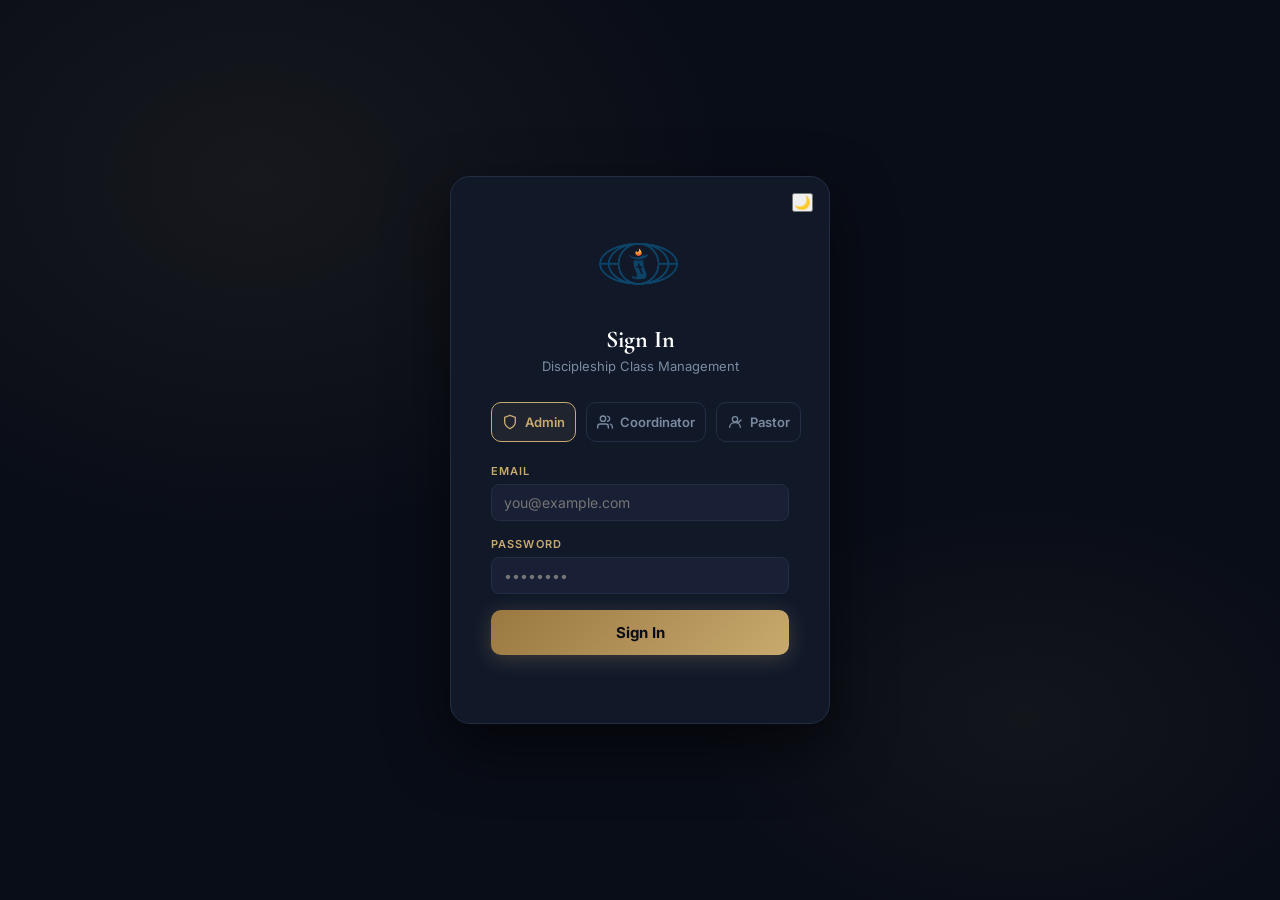
<file: index.html>
<!DOCTYPE html>
<html lang="en">
<head>
  <meta charset="UTF-8" />
  <meta http-equiv="refresh" content="0;url=login.html" />
  <title>Redirecting…</title>
</head>
<body>
  <script>window.location.replace('login.html');</script>
</body>
</html>
</file>
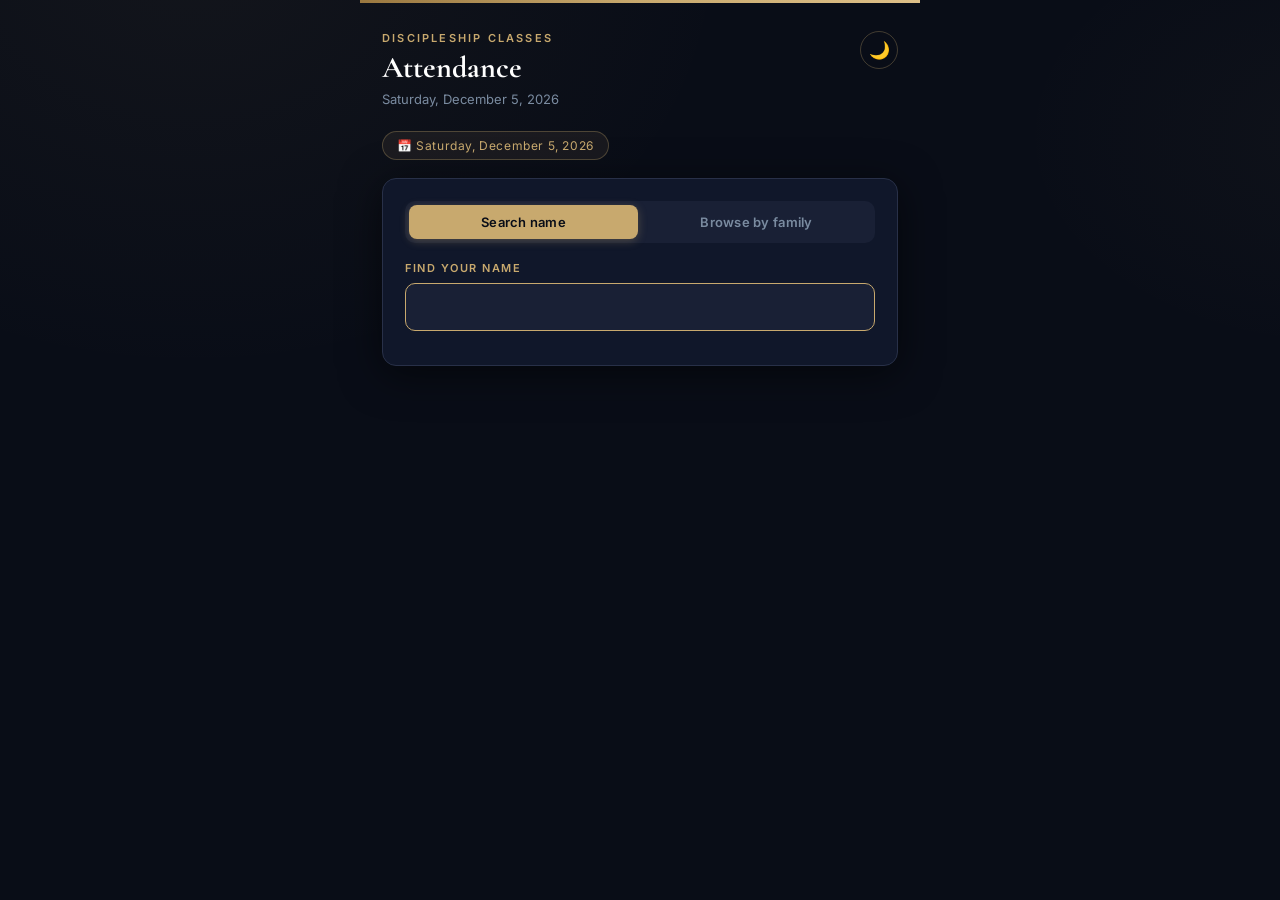
<file: attendance/index.html>
<!DOCTYPE html>
<html lang="en">
<head>
  <meta charset="UTF-8" />
  <meta name="viewport" content="width=device-width, initial-scale=1.0, maximum-scale=1, user-scalable=no" />
  <title>Discipleship Class — Attendance</title>
  <link href="https://fonts.googleapis.com/css2?family=Cormorant+Garamond:wght@400;600;700&family=Inter:wght@400;500;600;700&display=swap" rel="stylesheet">
  <script>(function(){document.documentElement.setAttribute('data-theme',localStorage.getItem('awm_theme')||'dark');})()</script>
  <link rel="stylesheet" href="../css/base.css">
  <link rel="stylesheet" href="../css/attendance.css">
</head>
<body>
<div class="shell">
  <div class="band"></div>
  <header class="top">
    <div class="brand">
      <span class="mark utility">Discipleship Classes</span>
      <h1>Attendance</h1>
      <div class="sub" id="header-date">Loading…</div>
    </div>
    <button class="theme-toggle" id="theme-toggle" onclick="toggleTheme()" title="Toggle light/dark mode">🌙</button>
  </header>
  <main id="main"></main>
</div>

<script src="../js/config.js"></script>
<script src="../js/api.js"></script>
<script src="../js/theme.js"></script>
<script src="../js/attendance.js"></script>
</body>
</html>
</file>
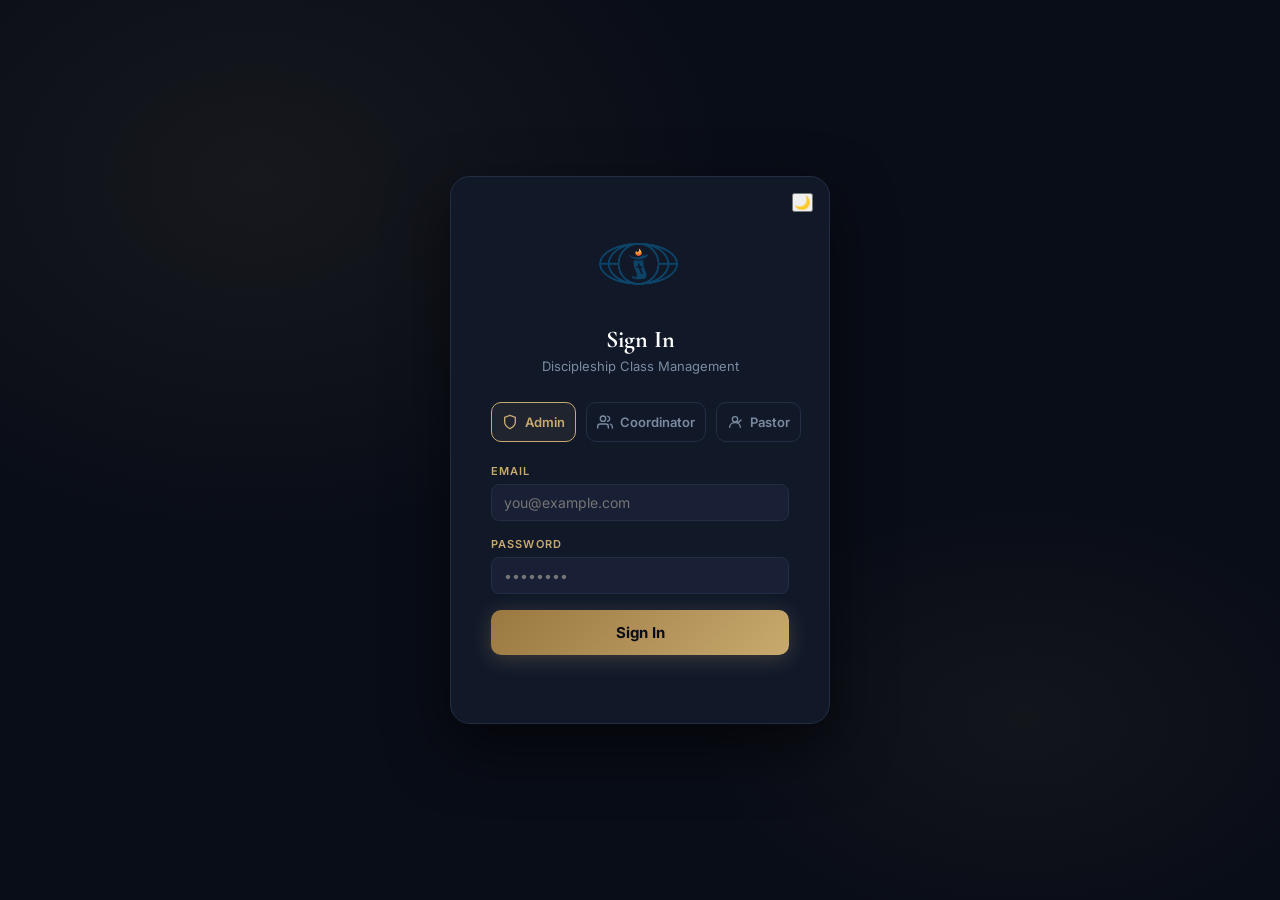
<file: pastor/index.html>
<!DOCTYPE html>
<html lang="en">
<head>
  <meta charset="UTF-8" />
  <meta name="viewport" content="width=device-width, initial-scale=1.0" />
  <title>Pastor — Discipleship</title>
  <link href="https://fonts.googleapis.com/css2?family=Cormorant+Garamond:wght@400;600;700&family=Inter:wght@400;500;600;700&display=swap" rel="stylesheet">
  <script>(function(){document.documentElement.setAttribute('data-theme',localStorage.getItem('awm_theme')||'dark');})()</script>
  <link rel="stylesheet" href="../css/base.css">
  <link rel="stylesheet" href="../css/admin.css">
</head>
<body>

<!-- APP -->
<div id="app-screen">

  <!-- Backdrop — tapping it closes the sidebar on mobile/tablet -->
  <div class="sidebar-backdrop" id="sidebar-backdrop" onclick="closeSidebar()"></div>

  <nav class="sidebar">
    <div class="sidebar-header">
      <div class="sidebar-header-text">
        <div class="brand">✝ Discipleship</div>
        <div class="gold-line"></div>
        <div class="sub" id="sidebar-sub">— Pastor</div>
      </div>
      <button class="sidebar-toggle" id="sidebar-toggle" onclick="toggleSidebar()" title="Toggle menu">
        <span></span><span></span><span></span>
      </button>
    </div>
    <div class="nav">
      <div class="nav-item active" onclick="showPage('dashboard')">
        <span class="icon"><svg viewBox="0 0 24 24"><rect x="3" y="3" width="7" height="7" rx="1"/><rect x="14" y="3" width="7" height="7" rx="1"/><rect x="3" y="14" width="7" height="7" rx="1"/><rect x="14" y="14" width="7" height="7" rx="1"/></svg></span>
        <span class="nav-label"> Dashboard</span>
      </div>
      <div class="nav-item" onclick="showPage('members')">
        <span class="icon"><svg viewBox="0 0 24 24"><path d="M17 21v-2a4 4 0 00-4-4H5a4 4 0 00-4 4v2"/><circle cx="9" cy="7" r="4"/><path d="M23 21v-2a4 4 0 00-3-3.87"/><path d="M16 3.13a4 4 0 010 7.75"/></svg></span>
        <span class="nav-label"> Completed Members</span>
      </div>
      <div class="nav-item" onclick="showPage('roles')">
        <span class="icon"><svg viewBox="0 0 24 24"><circle cx="12" cy="8" r="4"/><path d="M4 20c0-4 3.6-7 8-7s8 3 8 7"/><polyline points="15 11 17 13 21 9"/></svg></span>
        <span class="nav-label"> Ministry Roles</span>
      </div>
    </div>
    <div class="sidebar-footer">
      <a href="../profile.html" class="user-profile-link" id="user-profile-link" title="View profile">
        <div class="user-avatar" id="user-avatar">?</div>
        <div class="user-details">
          <div class="user-name" id="user-name-display">—</div>
          <div class="user-role" id="user-role-display">Pastor</div>
        </div>
      </a>
      <button class="theme-toggle-btn" id="theme-toggle" onclick="toggleTheme()">
        <span id="theme-icon">🌙</span> <span id="theme-label">Light mode</span>
      </button>
      <button class="btn-logout" onclick="doLogout()">Sign Out</button>
    </div>
  </nav>

  <main class="main">

    <!-- Mobile top bar -->
    <div class="mobile-topbar" id="mobile-topbar">
      <button class="sidebar-toggle" onclick="toggleSidebar()" title="Open menu">
        <span></span><span></span><span></span>
      </button>
      <div class="mobile-topbar-title">✝ Pastor</div>
      <div style="width:36px;"></div>
    </div>

    <!-- ══ DASHBOARD ══ -->
    <div class="page active" id="page-dashboard">
      <div class="page-title">Dashboard</div>
      <div class="page-sub" id="dash-date">—</div>

      <!-- Quick Actions -->
      <div class="quick-actions">
        <button class="quick-action-btn" onclick="showPage('members');setMemberTab('pending')">
          <svg viewBox="0 0 24 24" fill="none" stroke="currentColor" stroke-width="2"><path d="M17 21v-2a4 4 0 00-4-4H5a4 4 0 00-4 4v2"/><circle cx="9" cy="7" r="4"/><path d="M23 21v-2a4 4 0 00-3-3.87"/><path d="M16 3.13a4 4 0 010 7.75"/></svg>
          Awaiting Assignment
        </button>
        <button class="quick-action-btn" onclick="showPage('members');setMemberTab('assigned')">
          <svg viewBox="0 0 24 24" fill="none" stroke="currentColor" stroke-width="2"><polyline points="20 6 9 17 4 12"/></svg>
          Assigned Members
        </button>
        <button class="quick-action-btn" onclick="showPage('roles')">
          <svg viewBox="0 0 24 24" fill="none" stroke="currentColor" stroke-width="2"><circle cx="12" cy="8" r="4"/><path d="M4 20c0-4 3.6-7 8-7s8 3 8 7"/><line x1="19" y1="8" x2="19" y2="14"/><line x1="22" y1="11" x2="16" y2="11"/></svg>
          Manage Roles
        </button>
      </div>

      <!-- Stat Cards -->
      <div class="stats-grid">
        <div class="stat-card">
          <svg class="stat-icon" viewBox="0 0 24 24" fill="none" stroke="currentColor" stroke-width="1.5"><path d="M17 21v-2a4 4 0 00-4-4H5a4 4 0 00-4 4v2"/><circle cx="9" cy="7" r="4"/><path d="M23 21v-2a4 4 0 00-3-3.87"/><path d="M16 3.13a4 4 0 010 7.75"/></svg>
          <div class="stat-label">Total Completed</div>
          <div class="stat-value" id="stat-total-completed">—</div>
          <div class="stat-desc">Finished all 3 levels</div>
        </div>
        <div class="stat-card clickable" onclick="showPage('members');setMemberTab('pending')">
          <svg class="stat-icon" viewBox="0 0 24 24" fill="none" stroke="currentColor" stroke-width="1.5"><circle cx="12" cy="12" r="10"/><polyline points="12 6 12 12 16 14"/></svg>
          <div class="stat-label">Awaiting Assignment</div>
          <div class="stat-value" id="stat-pending">—</div>
          <div class="stat-desc">No ministry role yet</div>
        </div>
        <div class="stat-card clickable" onclick="showPage('members');setMemberTab('assigned')">
          <svg class="stat-icon" viewBox="0 0 24 24" fill="none" stroke="currentColor" stroke-width="1.5"><polyline points="20 6 9 17 4 12"/></svg>
          <div class="stat-label">Role Assigned</div>
          <div class="stat-value" id="stat-assigned">—</div>
          <div class="stat-desc">In active ministry</div>
        </div>
        <div class="stat-card">
          <svg class="stat-icon" viewBox="0 0 24 24" fill="none" stroke="currentColor" stroke-width="1.5"><rect x="3" y="4" width="18" height="18" rx="2"/><line x1="16" y1="2" x2="16" y2="6"/><line x1="8" y1="2" x2="8" y2="6"/><line x1="3" y1="10" x2="21" y2="10"/></svg>
          <div class="stat-label">Ministry Roles</div>
          <div class="stat-value" id="stat-roles-count">—</div>
          <div class="stat-desc">Defined in system</div>
        </div>
      </div>

      <!-- Awaiting Assignment list -->
      <div class="table-card" style="padding:20px;margin-bottom:20px;">
        <div style="display:flex;align-items:center;justify-content:space-between;margin-bottom:14px;">
          <div style="font-size:13px;font-weight:700;color:var(--gold);text-transform:uppercase;letter-spacing:.06em;">Awaiting Role Assignment</div>
          <button class="btn-sm" onclick="showPage('members');setMemberTab('pending')">View All →</button>
        </div>
        <div id="dash-pending-list">
          <div style="color:var(--text-muted);font-size:13px;">Loading…</div>
        </div>
      </div>
    </div>

    <!-- ══ MEMBERS ══ -->
    <div class="page" id="page-members">
      <div class="page-title">Completed Members</div>
      <div class="page-sub">Assign ministry roles to discipleship graduates</div>

      <!-- Tabs -->
      <div style="display:flex;gap:8px;margin-bottom:16px;">
        <button id="mtab-pending-btn" class="tab-btn active" onclick="setMemberTab('pending')" style="font-size:13px;padding:6px 16px;">Awaiting Assignment</button>
        <button id="mtab-assigned-btn" class="tab-btn" onclick="setMemberTab('assigned')" style="font-size:13px;padding:6px 16px;">Role Assigned</button>
      </div>

      <!-- Pending tab -->
      <div id="tab-pending">
        <div class="table-card" style="padding:20px;">
          <div id="pending-members-list">
            <div style="color:var(--text-muted);font-size:13px;padding:20px;text-align:center;"><span class="spinner"></span></div>
          </div>
        </div>
      </div>

      <!-- Assigned tab -->
      <div id="tab-assigned" style="display:none;">
        <div class="table-card" style="padding:20px;">
          <div id="assigned-members-list">
            <div style="color:var(--text-muted);font-size:13px;padding:20px;text-align:center;"><span class="spinner"></span></div>
          </div>
        </div>
      </div>
    </div>

    <!-- ══ MINISTRY ROLES ══ -->
    <div class="page" id="page-roles">
      <div class="page-title">Ministry Roles</div>
      <div class="page-sub">Manage predefined roles available for assignment</div>

      <div class="table-card" style="padding:20px;margin-bottom:20px;">
        <div style="display:flex;align-items:center;gap:10px;margin-bottom:16px;">
          <input type="text" id="new-role-input" placeholder="New role name…" style="flex:1;" onkeydown="if(event.key==='Enter')addMinistryRole()" />
          <button class="btn-primary" onclick="addMinistryRole()" style="white-space:nowrap;">+ Add Role</button>
        </div>
        <div id="roles-list">
          <div style="color:var(--text-muted);font-size:13px;padding:20px;text-align:center;"><span class="spinner"></span></div>
        </div>
      </div>
    </div>

  </main>
</div>

<!-- ══ ASSIGN ROLE MODAL ══ -->
<div class="modal-overlay" id="assign-modal-overlay" onclick="closeAssignModal()">
  <div class="modal" id="assign-modal" onclick="event.stopPropagation()" style="width:100%;max-width:440px;">
    <div class="modal-header">
      <div class="modal-title">Assign Ministry Role</div>
      <button class="modal-close" onclick="closeAssignModal()">✕</button>
    </div>
    <div class="modal-body">
      <p id="assign-modal-name" style="font-size:15px;font-weight:600;color:var(--gold);margin-bottom:16px;"></p>
      <div class="form-group">
        <label>Select Role</label>
        <select id="assign-role-select">
          <option value="">— Select a role —</option>
        </select>
      </div>
      <div class="form-group">
        <label>Or type a custom role</label>
        <input type="text" id="assign-role-custom" placeholder="e.g. Drama Ministry, Media Director…" />
      </div>
      <div id="assign-modal-error" style="color:var(--rust);font-size:13px;min-height:18px;"></div>
    </div>
    <div class="modal-footer">
      <button class="btn-secondary" onclick="closeAssignModal()">Cancel</button>
      <button class="btn-primary" id="assign-confirm-btn" onclick="doAssignRole()">Assign Role</button>
    </div>
  </div>
</div>

<script src="../js/config.js"></script>
<script src="../js/api.js"></script>
<script src="../js/theme.js"></script>
<script src="../js/pastor.js"></script>
</body>
</html>
</file>
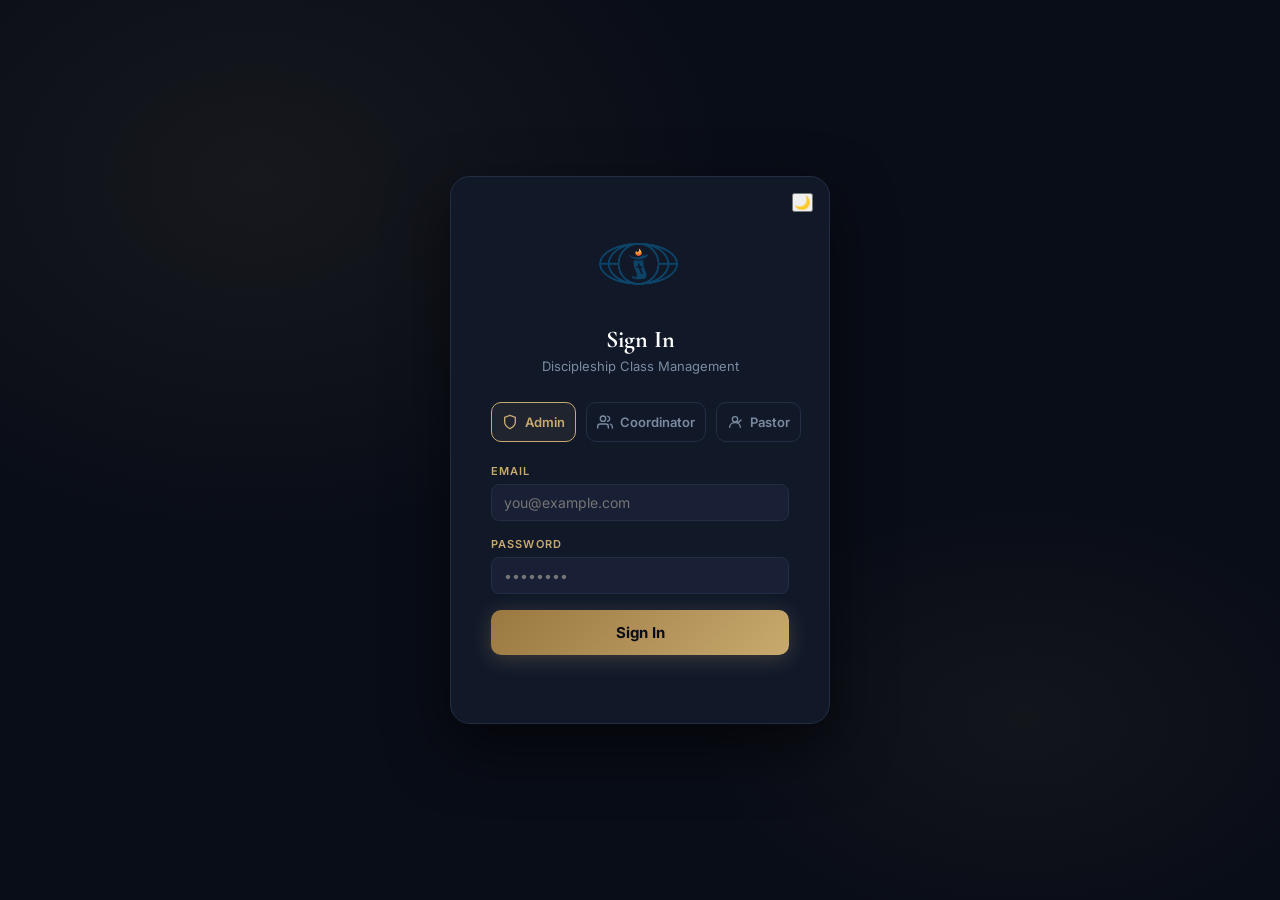
<file: login.html>
<!DOCTYPE html>
<html lang="en">
<head>
  <meta charset="UTF-8" />
  <meta name="viewport" content="width=device-width, initial-scale=1.0" />
  <title>Admin Login — Discipleship Attendance</title>
  <link href="https://fonts.googleapis.com/css2?family=Cormorant+Garamond:wght@400;600;700&family=Inter:wght@400;500;600;700&display=swap" rel="stylesheet">
  <script>(function(){document.documentElement.setAttribute('data-theme',localStorage.getItem('awm_theme')||'dark');})()</script>
  <link rel="stylesheet" href="css/base.css">
  <link rel="stylesheet" href="css/admin.css">
</head>
<body>

<div id="login-screen">
  <div class="login-card">
    <button class="theme-toggle" id="theme-toggle" onclick="toggleTheme()" title="Toggle light/dark mode" style="position:absolute;top:16px;right:16px;">🌙</button>
    <div class="logo"><img src="img/awm-color.png" alt="AWM Logo" style="width:90px;height:90px;object-fit:contain;" /></div>
    <h1 id="login-title">Sign In</h1>
    <p>Discipleship Class Management</p>

    <!-- Role selector -->
    <div class="role-selector">
      <button class="role-btn active" id="role-admin" onclick="selectRole('admin')">
        <svg viewBox="0 0 24 24" fill="none" stroke="currentColor" stroke-width="2" stroke-linecap="round" stroke-linejoin="round"><path d="M12 22s8-4 8-10V5l-8-3-8 3v7c0 6 8 10 8 10z"/></svg>
        Admin
      </button>
      <button class="role-btn" id="role-coordinator" onclick="selectRole('coordinator')">
        <svg viewBox="0 0 24 24" fill="none" stroke="currentColor" stroke-width="2" stroke-linecap="round" stroke-linejoin="round"><path d="M17 21v-2a4 4 0 00-4-4H5a4 4 0 00-4 4v2"/><circle cx="9" cy="7" r="4"/><path d="M23 21v-2a4 4 0 00-3-3.87"/><path d="M16 3.13a4 4 0 010 7.75"/></svg>
        Coordinator
      </button>
      <button class="role-btn" id="role-pastor" onclick="selectRole('pastor')">
        <svg viewBox="0 0 24 24" fill="none" stroke="currentColor" stroke-width="2" stroke-linecap="round" stroke-linejoin="round"><circle cx="12" cy="8" r="4"/><path d="M4 20c0-4 3.6-7 8-7s8 3 8 7"/><polyline points="15 11 17 13 21 9"/></svg>
        Pastor
      </button>
    </div>

    <div class="form-group">
      <label>Email</label>
      <input type="email" id="login-email" placeholder="you@example.com" autocomplete="email" />
    </div>
    <div class="form-group">
      <label>Password</label>
      <input type="password" id="login-password" placeholder="••••••••" autocomplete="current-password" />
    </div>
    <button class="btn-login" id="login-btn" onclick="doLogin()">Sign In</button>
    <div class="error-msg" id="login-error"></div>
  </div>
</div>

<style>
.login-card { position: relative; }
.role-selector {
  display: flex; gap: 10px; margin-bottom: 22px;
}
.role-btn {
  flex: 1; display: flex; align-items: center; justify-content: center; gap: 7px;
  padding: 11px 10px; border-radius: 10px;
  border: 1.5px solid var(--border);
  background: transparent; color: var(--text-muted);
  font-size: 13px; font-weight: 600; font-family: 'Inter', sans-serif;
  cursor: pointer; transition: all .15s;
}
.role-btn svg { width: 16px; height: 16px; flex-shrink: 0; }
.role-btn.active {
  border-color: var(--gold); color: var(--gold);
  background: rgba(200,169,110,0.08);
}
.role-btn:hover:not(.active) { border-color: rgba(200,169,110,0.4); color: var(--text); }
</style>

<script src="js/config.js"></script>
<script src="js/theme.js"></script>
<script src="js/login.js"></script>
</body>
</html>
</file>
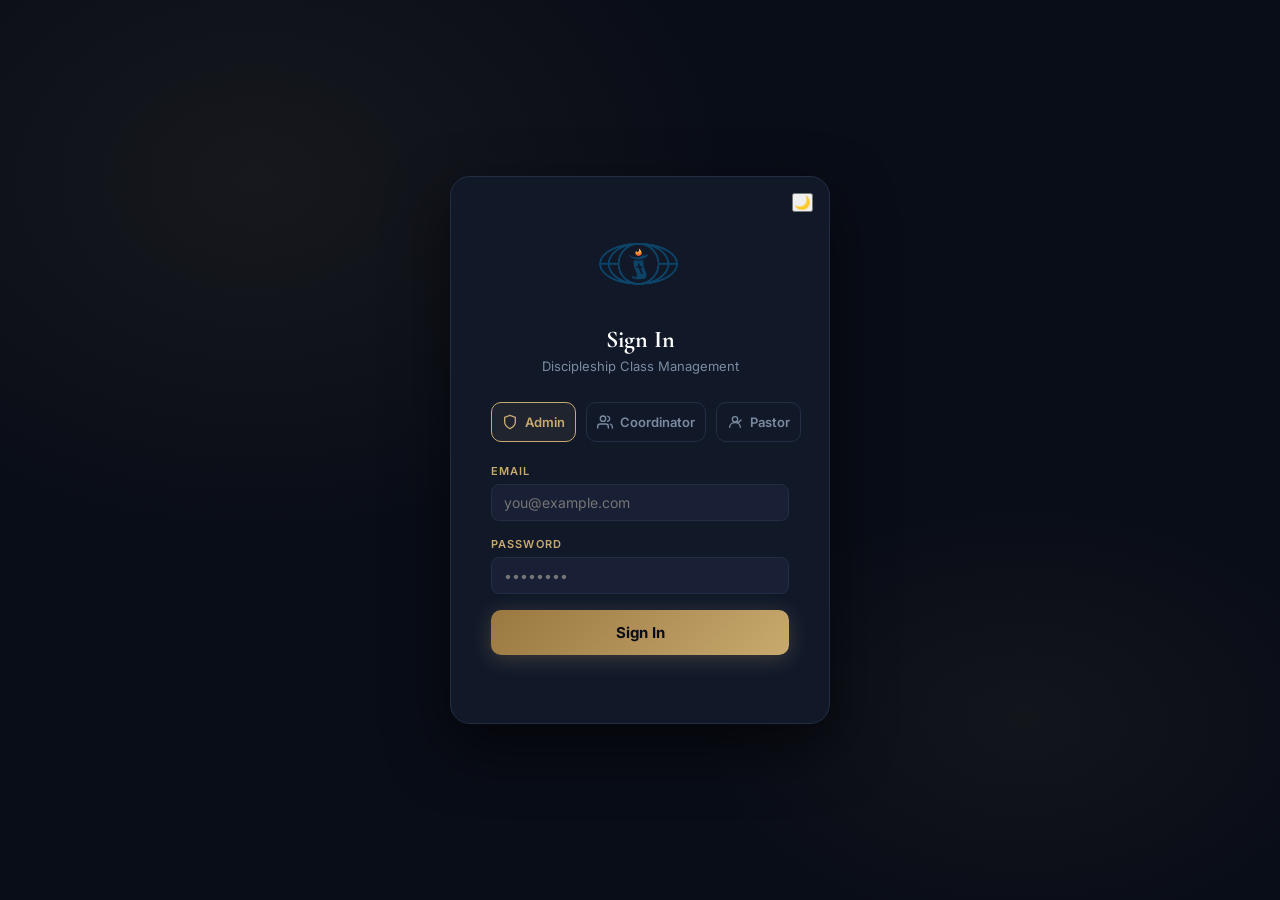
<file: profile.html>
<!DOCTYPE html>
<html lang="en">
<head>
  <meta charset="UTF-8" />
  <meta name="viewport" content="width=device-width, initial-scale=1.0" />
  <title>Profile — Discipleship Admin</title>
  <link href="https://fonts.googleapis.com/css2?family=Cormorant+Garamond:wght@400;600;700&family=Inter:wght@400;500;600;700&display=swap" rel="stylesheet">
  <script>(function(){document.documentElement.setAttribute('data-theme',localStorage.getItem('awm_theme')||'dark');})()</script>
  <link rel="stylesheet" href="css/base.css">
  <link rel="stylesheet" href="css/admin.css">
  <style>
    /* Profile-specific additions only */
    .profile-grid {
      display: grid;
      grid-template-columns: 1fr 1fr;
      gap: 20px;
      max-width: 860px;
    }
    .profile-grid .full-width { grid-column: 1 / -1; }

    /* Avatar header inside table-card */
    .profile-header-inner {
      display: flex; align-items: center; gap: 20px; padding: 20px;
    }
    .avatar-lg {
      width: 68px; height: 68px; border-radius: 50%; flex-shrink: 0;
      background: linear-gradient(135deg, var(--gold-dark), var(--gold));
      color: #090d17; font-size: 24px; font-weight: 700;
      display: flex; align-items: center; justify-content: center;
      box-shadow: 0 4px 20px rgba(200,169,110,0.35);
    }
    .profile-header-info { flex: 1; min-width: 0; }
    .profile-header-info .disp-name {
      font-family: 'Cormorant Garamond', Georgia, serif;
      font-size: 24px; font-weight: 700; color: var(--white);
      margin-bottom: 5px; overflow: hidden; text-overflow: ellipsis; white-space: nowrap;
    }
    .role-badge {
      display: inline-block; font-size: 11px; font-weight: 600;
      text-transform: uppercase; letter-spacing: .1em;
      color: var(--gold); background: rgba(200,169,110,0.12);
      border: 1px solid rgba(200,169,110,0.3); border-radius: 999px; padding: 3px 12px;
    }

    /* Form fields inside table-card */
    .pf-body { padding: 20px; }
    .pf-field { margin-bottom: 16px; }
    .pf-field:last-of-type { margin-bottom: 0; }
    .pf-field label {
      display: block; font-size: 11px; font-weight: 600; text-transform: uppercase;
      letter-spacing: .1em; color: var(--text-muted); margin-bottom: 6px;
    }
    .pf-field input {
      width: 100%; box-sizing: border-box; padding: 11px 14px;
      background: var(--surface-2); color: var(--text);
      border: 1.5px solid var(--border); border-radius: 10px;
      font-size: 14px; font-family: 'Inter', sans-serif; outline: none;
      transition: border-color .15s;
    }
    .pf-field input:focus { border-color: var(--gold); }

    /* Info rows — same pattern as table rows */
    .info-row {
      display: flex; align-items: center; justify-content: space-between;
      padding: 13px 20px; border-bottom: 1px solid var(--border); gap: 12px;
    }
    .info-row:last-child { border-bottom: none; }
    .info-label { font-size: 13px; color: var(--text-muted); font-weight: 500; }
    .info-value { font-size: 14px; color: var(--text); font-weight: 600; text-align: right; word-break: break-all; }

    /* Save button */
    .btn-save {
      width: 100%; padding: 12px;
      background: linear-gradient(135deg, var(--gold-dark), var(--gold)); color: #090d17;
      border: none; border-radius: 10px;
      font-size: 14px; font-weight: 700; font-family: 'Inter', sans-serif;
      cursor: pointer; transition: opacity .2s;
      box-shadow: 0 4px 18px rgba(200,169,110,0.2); margin-top: 16px;
    }
    .btn-save:hover { opacity: .9; }
    .btn-save:disabled { opacity: .4; cursor: not-allowed; }

    .status-msg {
      font-size: 13px; text-align: center; min-height: 18px;
      margin-top: 10px; font-family: 'Inter', sans-serif;
    }
    .status-msg.ok  { color: #4caf7d; }
    .status-msg.err { color: #ef4444; }

    /* Password strength */
    .pw-strength { margin-top: 6px; }
    .pw-strength-bar { height: 4px; border-radius: 99px; background: var(--border); overflow: hidden; margin-bottom: 4px; }
    .pw-strength-fill { height: 100%; border-radius: 99px; transition: width .3s, background .3s; width: 0; }
    .pw-strength-label { font-size: 11px; color: var(--text-muted); }

    /* Responsive — stack to single column on narrow screens */
    @media (max-width: 700px) {
      .profile-grid { grid-template-columns: 1fr; }
      .profile-grid .full-width { grid-column: 1; }
    }

    [data-theme="light"] .profile-header-info .disp-name { color: #0d1117; }
    [data-theme="light"] .avatar-lg { color: #fff; }
  </style>
</head>
<body>

<div id="app-screen">

  <!-- Backdrop -->
  <div class="sidebar-backdrop" id="sidebar-backdrop" onclick="closeSidebar()"></div>

  <!-- ═══ SIDEBAR ═══ -->
  <nav class="sidebar" id="sidebar">
    <div class="sidebar-header">
      <div class="sidebar-header-text">
        <div class="brand">✝ Discipleship</div>
        <div class="gold-line"></div>
        <div class="sub" id="sidebar-sub">Admin Panel</div>
      </div>
      <button class="sidebar-toggle" id="sidebar-toggle" onclick="toggleSidebar()" title="Toggle menu">
        <span></span><span></span><span></span>
      </button>
    </div>

    <div class="nav" id="profile-nav"><!-- populated by profile.js --></div>

    <div class="sidebar-footer">
      <a href="profile.html" class="user-profile-link" id="user-profile-link"
         title="View profile" style="border-color:var(--gold);">
        <div class="user-avatar" id="user-avatar">?</div>
        <div class="user-details">
          <div class="user-name" id="user-name-display">—</div>
          <div class="user-role" id="user-role-display">Admin</div>
        </div>
      </a>
      <button class="theme-toggle-btn" id="theme-toggle" onclick="toggleTheme()">
        <span id="theme-icon">🌙</span> <span id="theme-label">Light mode</span>
      </button>
      <button class="btn-logout" onclick="doLogout()">Sign Out</button>
    </div>
  </nav>

  <!-- ═══ MAIN ═══ -->
  <main class="main" id="main">

    <!-- Mobile topbar -->
    <div class="mobile-topbar" id="mobile-topbar">
      <button class="sidebar-toggle" onclick="toggleSidebar()" title="Open menu">
        <span></span><span></span><span></span>
      </button>
      <div class="mobile-topbar-title">✝ Discipleship</div>
      <div style="width:36px;"></div>
    </div>

    <div class="page active">
      <div class="page-title">My Profile</div>
      <div class="page-sub">Manage your display name and password</div>

      <div class="profile-grid">

        <!-- ── Avatar / identity card (full width) ── -->
        <div class="table-card full-width">
          <div class="table-toolbar">
            <h3>Account</h3>
          </div>
          <div class="profile-header-inner">
            <div class="avatar-lg" id="profile-avatar">?</div>
            <div class="profile-header-info">
              <div class="disp-name" id="profile-name">Loading…</div>
              <span class="role-badge" id="profile-role-badge">Administrator</span>
            </div>
          </div>
          <div class="info-row">
            <span class="info-label">Email</span>
            <span class="info-value" id="info-email">—</span>
          </div>
          <div class="info-row">
            <span class="info-label">Role</span>
            <span class="info-value" id="info-role">Administrator</span>
          </div>
        </div>

        <!-- ── Edit display name ── -->
        <div class="table-card">
          <div class="table-toolbar">
            <h3>Display Name</h3>
          </div>
          <div class="pf-body">
            <div class="pf-field">
              <label>Full name</label>
              <input type="text" id="name-input" placeholder="Your full name" autocomplete="name" />
            </div>
            <button class="btn-save" id="name-save-btn" onclick="saveName()">Save name</button>
            <div class="status-msg" id="name-status">&nbsp;</div>
          </div>
        </div>

        <!-- ── Change password ── -->
        <div class="table-card">
          <div class="table-toolbar">
            <h3>Change Password</h3>
          </div>
          <div class="pf-body">
            <div class="pf-field">
              <label>New password</label>
              <input type="password" id="pw-new" placeholder="Minimum 8 characters"
                     oninput="checkPwStrength(this.value)" autocomplete="new-password" />
              <div class="pw-strength">
                <div class="pw-strength-bar"><div class="pw-strength-fill" id="pw-bar"></div></div>
                <span class="pw-strength-label" id="pw-label"></span>
              </div>
            </div>
            <div class="pf-field">
              <label>Confirm new password</label>
              <input type="password" id="pw-confirm" placeholder="Repeat new password" autocomplete="new-password" />
            </div>
            <button class="btn-save" id="pw-save-btn" onclick="savePassword()">Update password</button>
            <div class="status-msg" id="pw-status">&nbsp;</div>
          </div>
        </div>

      </div><!-- /.profile-grid -->
    </div><!-- /.page -->

  </main>
</div>

<script src="js/config.js"></script>
<script src="js/api.js"></script>
<script src="js/theme.js"></script>
<script src="js/profile.js"></script>

<script>
// ── Sidebar toggle (mirrors admin.js) ────────────────────────
const sidebar  = document.getElementById('sidebar');
const mainEl   = document.getElementById('main');
const backdrop = document.getElementById('sidebar-backdrop');
const SIDEBAR_KEY = 'awm_sidebar_collapsed';

function isMobile()  { return window.innerWidth < 768; }
function isTablet()  { return window.innerWidth >= 768 && window.innerWidth < 1200; }

function toggleSidebar() {
  if (isMobile() || isTablet()) {
    const isOpen = sidebar.classList.toggle('open');
    backdrop.classList.toggle('visible', isOpen);
  } else {
    const collapsed = sidebar.classList.toggle('collapsed');
    mainEl.classList.toggle('sidebar-collapsed', collapsed);
    localStorage.setItem(SIDEBAR_KEY, collapsed ? '1' : '0');
  }
}
function closeSidebar() {
  sidebar.classList.remove('open');
  backdrop.classList.remove('visible');
}

// Restore desktop collapsed state
(function() {
  if (!isMobile() && !isTablet() && localStorage.getItem(SIDEBAR_KEY) === '1') {
    sidebar.classList.add('collapsed');
    mainEl.classList.add('sidebar-collapsed');
  }
})();

window.addEventListener('resize', () => {
  if (!isMobile() && !isTablet()) closeSidebar();
});

function navTo(page) {
  localStorage.setItem('awm_nav_page', page);
}
</script>

</body>
</html>
</file>
<file: css/base.css>
/* ═══════════════════════════════════════════════════════════
   BASE.CSS — shared reset, design tokens, and utilities
   Loaded by both index.html (attendance) and admin.html
   ═══════════════════════════════════════════════════════════ */

/* ── Reset ── */
*, *::before, *::after { box-sizing: border-box; margin: 0; padding: 0; }
html, body { margin: 0; padding: 0; }

/* ── Shared dark-mode design tokens ── */
:root {
  --dark:       #090d17;
  --gold:       #c8a96e;
  --gold-light: #ddbf88;
  --gold-dark:  #9a7840;
  --gold-rgb:   200, 169, 110;   /* RGB of --gold for rgba() usage */
  --white:      #ffffff;
  --text:       #e4ddd0;
  --text-muted: #7a8ba0;
  --error:      #c0392b;
}

/* ── Shared light-mode token overrides ── */
[data-theme="light"] {
  --gold:       #1a6dd9;         /* vibrant royal blue */
  --gold-light: #2d7ff5;
  --gold-dark:  #1254b5;
  --gold-rgb:   26, 109, 217;    /* RGB of light-mode blue */
  --white:      #0d1117;
  --text:       #0d1117;
  --text-muted: #4a5568;
}

/* ── Base body ── */
body {
  color: var(--text);
  font-family: 'Inter', -apple-system, BlinkMacSystemFont, 'Segoe UI', sans-serif;
  -webkit-font-smoothing: antialiased;
}

/* ── Shared animations ── */
@keyframes spin { to { transform: rotate(360deg); } }
@keyframes pop  { from { transform: scale(0); opacity: 0; } to { transform: scale(1); opacity: 1; } }

/* ── Scrollbar ── */
::-webkit-scrollbar { width: 6px; }
::-webkit-scrollbar-thumb { background: var(--border, #283048); border-radius: 99px; }
</file>
<file: css/attendance.css>
/* ═══════════════════════════════════════════════════════════
   ATTENDANCE.CSS — styles for index.html (member check-in)
   ═══════════════════════════════════════════════════════════ */

/* ── Page-specific dark-mode tokens ── */
:root {
  --surface:     #10172a;
  --surface-2:   #192035;
  --surface-3:   #1e2840;
  --border:      #283048;
  --border-gold: rgba(var(--gold-rgb),0.3);
  --shadow:      0 8px 40px rgba(0,0,0,0.55);
  --radius:      14px;
  font-size: 16px;
}

/* ── Background ── */
body {
  background:
    radial-gradient(900px 700px at 15% -5%, rgba(var(--gold-rgb),0.05), transparent 60%),
    radial-gradient(600px 400px at 105% 15%, rgba(var(--gold-rgb),0.03), transparent 55%),
    var(--dark);
  min-height: 100vh;
}

/* ── Layout shell ── */
.shell {
  max-width: 560px; margin: 0 auto;
  min-height: 100vh; display: flex; flex-direction: column;
}

/* ── Gold top band ── */
.band {
  height: 3px; width: 100%;
  background: linear-gradient(90deg, var(--gold-dark) 0%, var(--gold) 50%, var(--gold-light) 100%);
}

/* ── Header ── */
header.top {
  padding: 28px 22px 18px;
  display: flex; align-items: flex-start; justify-content: space-between; gap: 12px;
}
.brand { display: flex; flex-direction: column; gap: 2px; }
.brand .mark {
  font-size: 11px; text-transform: uppercase; letter-spacing: .2em;
  color: var(--gold); font-weight: 600;
}
.brand h1 {
  font-family: 'Cormorant Garamond', Georgia, serif;
  margin: 4px 0 0; font-size: 30px; font-weight: 700; line-height: 1.15; color: var(--white);
}
.brand .sub { font-size: 13px; color: var(--text-muted); margin-top: 3px; }

main { flex: 1; padding: 6px 22px 40px; }

/* ── Date pill ── */
.date-pill {
  display: inline-flex; align-items: center; gap: 6px;
  font-size: 12px; letter-spacing: .05em; color: var(--gold);
  background: rgba(var(--gold-rgb),0.08); border: 1px solid var(--border-gold);
  border-radius: 999px; padding: 6px 14px; margin-bottom: 18px;
}

/* ── Card ── */
.card {
  background: var(--surface); border: 1px solid var(--border);
  border-radius: var(--radius); box-shadow: var(--shadow); padding: 22px;
}

/* ── Segmented tabs ── */
.seg {
  display: flex; background: var(--surface-2); border-radius: 10px;
  padding: 4px; gap: 4px; margin-bottom: 18px;
}
.seg button {
  flex: 1; border: none; background: transparent; padding: 9px 6px; border-radius: 8px;
  font-family: 'Inter', sans-serif;
  font-size: 13px; font-weight: 600; letter-spacing: .02em; color: var(--text-muted);
  cursor: pointer; transition: all .15s ease;
}
.seg button.active {
  background: var(--gold); color: var(--dark);
  box-shadow: 0 2px 10px rgba(var(--gold-rgb),0.3);
}

/* ── Field label ── */
.field-label {
  font-family: 'Inter', sans-serif;
  font-size: 11px; text-transform: uppercase; letter-spacing: .14em;
  color: var(--gold); font-weight: 600; display: block; margin-bottom: 8px;
}

/* ── Inputs ── */
input[type="text"], input[type="tel"], select {
  width: 100%; font-family: 'Inter', sans-serif;
  font-size: 16px; padding: 13px 14px;
  border: 1.5px solid var(--border); border-radius: 10px;
  background: var(--surface-2); color: var(--text);
  outline: none; transition: border-color .15s ease;
  appearance: none; -webkit-appearance: none;
}
select {
  background-image: url("data:image/svg+xml,%3Csvg xmlns='http://www.w3.org/2000/svg' width='14' height='9' viewBox='0 0 14 9'%3E%3Cpath d='M1 1L7 7L13 1' stroke='%23c8a96e' stroke-width='2' fill='none' stroke-linecap='round'/%3E%3C/svg%3E");
  background-repeat: no-repeat; background-position: right 14px center; padding-right: 38px;
}
input:focus, select:focus { border-color: var(--gold); }

/* ── Result list ── */
.result-list {
  margin-top: 10px; max-height: 260px; overflow-y: auto;
  border-radius: 10px; border: 1px solid transparent;
}
.result-item {
  display: flex; justify-content: space-between; align-items: center;
  padding: 12px 14px; border-radius: 9px; cursor: pointer;
  transition: background .12s ease;
}
.result-item:hover, .result-item:active { background: var(--surface-2); }
.result-item .nm { font-size: 15.5px; color: var(--text); }
.result-item .fam {
  font-family: 'Inter', sans-serif;
  font-size: 11px; text-transform: uppercase; letter-spacing: .06em;
  color: var(--gold); border: 1px solid var(--border-gold);
  padding: 3px 8px; border-radius: 999px; white-space: nowrap; margin-left: 10px;
}
.no-results { padding: 18px 4px; color: var(--text-muted); font-size: 14px; text-align: center; }

/* ── Selected chip ── */
.selected-chip {
  display: flex; align-items: center; justify-content: space-between;
  background: rgba(var(--gold-rgb),0.07); border: 1.5px solid var(--gold);
  border-radius: 10px; padding: 13px 14px; margin-bottom: 14px;
}
.selected-chip .info .nm { font-size: 16px; font-weight: 600; color: var(--white); }
.selected-chip .info .fam {
  font-family: 'Inter', sans-serif;
  font-size: 12px; color: var(--gold); margin-top: 2px;
  text-transform: uppercase; letter-spacing: .06em;
}
.selected-chip .info .phone {
  font-family: 'Inter', sans-serif;
  font-size: 12px; color: var(--text-muted); margin-top: 2px;
}
.selected-chip button {
  font-family: 'Inter', sans-serif;
  font-size: 12px; background: none; border: none;
  color: #e74c3c; cursor: pointer; text-decoration: underline;
}

/* ── Buttons ── */
.btn {
  width: 100%; font-family: 'Inter', sans-serif;
  font-size: 15.5px; font-weight: 700; letter-spacing: .02em;
  padding: 15px 18px; border-radius: 10px; border: none;
  cursor: pointer; transition: transform .08s ease, opacity .15s ease;
}
.btn:active { transform: scale(0.985); }
.btn-primary {
  background: linear-gradient(135deg, var(--gold-dark) 0%, var(--gold) 100%);
  color: var(--dark); box-shadow: 0 4px 20px rgba(var(--gold-rgb),0.25);
}
.btn-primary:disabled { opacity: .4; cursor: not-allowed; box-shadow: none; }
.btn-ghost { background: transparent; border: 1.5px solid var(--border); color: var(--text); }

/* ── Success screen ── */
.success-wrap { text-align: center; padding: 50px 24px 30px; }
.seal {
  width: 84px; height: 84px; margin: 0 auto 22px; border-radius: 50%;
  background: linear-gradient(135deg, var(--gold-dark) 0%, var(--gold) 100%);
  display: flex; align-items: center; justify-content: center;
  box-shadow: 0 8px 30px rgba(var(--gold-rgb),0.4);
  animation: pop .45s cubic-bezier(.34,1.56,.64,1);
}
.seal svg { width: 38px; height: 38px; }
.success-wrap h2 {
  font-family: 'Cormorant Garamond', Georgia, serif;
  font-size: 28px; color: var(--white); margin: 0 0 8px;
}
.success-wrap p { color: var(--text-muted); font-size: 14.5px; margin: 0 0 4px; }
.success-wrap .fam-tag {
  display: inline-block; margin-top: 14px;
  font-family: 'Inter', sans-serif;
  font-size: 12px; text-transform: uppercase; letter-spacing: .08em;
  color: var(--gold); border: 1px solid var(--border-gold);
  background: rgba(var(--gold-rgb),0.08); padding: 6px 14px; border-radius: 999px;
}

/* ── Hint ── */
.hint {
  font-size: 12.5px; color: var(--text-muted); margin-top: 10px;
  text-align: center; font-family: 'Inter', sans-serif;
}

/* ── Spinner ── */
.spinner {
  width: 20px; height: 20px; border-radius: 50%;
  border: 2.5px solid var(--border); border-top-color: var(--gold);
  animation: spin .7s linear infinite;
  margin: 24px auto; display: block;
}

/* ── Admin report link ── */
.report-btn {
  display: inline-flex; align-items: center;
  padding: 8px 18px; border-radius: 999px;
  border: 1.5px solid var(--border-gold);
  background: transparent;
  color: var(--gold); font-family: 'Inter', sans-serif;
  font-size: 13px; font-weight: 600; letter-spacing: .04em;
  text-decoration: none; transition: background .18s, border-color .18s;
  white-space: nowrap;
}
.report-btn:hover { background: rgba(var(--gold-rgb),0.1); border-color: var(--gold); }
[data-theme="light"] .report-btn { color: var(--gold); }

/* ── Theme toggle ── */
.theme-toggle {
  background: none; border: 1.5px solid var(--border-gold);
  border-radius: 50%; width: 38px; height: 38px; cursor: pointer;
  display: flex; align-items: center; justify-content: center;
  font-size: 17px; transition: border-color .2s, background .2s; flex-shrink: 0;
}
.theme-toggle:hover { background: rgba(var(--gold-rgb),0.1); border-color: var(--gold); }

/* ── Light theme overrides ── */
[data-theme="light"] body    { background: #f2f4f7; }
[data-theme="light"] {
  --surface:     #ffffff;
  --surface-2:   #f0f2f5;
  --surface-3:   #e4e8ee;
  --border:      #d0d7e2;
  --border-gold: rgba(var(--gold-rgb), 0.35);
  --shadow:      0 4px 16px rgba(0,0,0,0.09);
}
[data-theme="light"] .band                                      { background: linear-gradient(90deg, var(--gold-dark) 0%, var(--gold) 50%, var(--gold-light) 100%); }
[data-theme="light"] .seg button.active                         { background: var(--gold); color: #ffffff; }
[data-theme="light"] .btn-primary                               { color: #ffffff; }
[data-theme="light"] .date-pill                                 { background: rgba(var(--gold-rgb), 0.1); }
[data-theme="light"] .result-item:hover,
[data-theme="light"] .result-item:active                        { background: #f0f2f5; }
[data-theme="light"] .success-wrap h2                           { color: #0d1117; }
[data-theme="light"] .card                                      { background: #ffffff; }

/* ── Responsive ── */
@media (max-width: 600px) {
  .shell { max-width: 100%; }
  header.top { padding: 20px 16px 14px; }
  .brand h1  { font-size: 26px; }
  main       { padding: 6px 16px 32px; }
  .card      { padding: 16px; }
  .btn       { font-size: 15px; padding: 14px; }
  .date-pill { font-size: 11px; }
}

@media (min-width: 601px) and (max-width: 900px) {
  .shell { max-width: 520px; }
}
</file>
<file: css/admin.css>
/* ═══════════════════════════════════════════════════════════
   ADMIN.CSS — styles for admin.html (admin panel)
   ═══════════════════════════════════════════════════════════ */

/* ── Page-specific dark-mode tokens ── */
:root {
  --dark-2:      #0d1221;
  --surface:     #111929;
  --surface-2:   #192035;
  --surface-3:   #1e2840;
  --sidebar:     #070b14;
  --border:      #232e44;
  --border-gold: rgba(var(--gold-rgb), 0.25);
  --shadow:      0 4px 24px rgba(0,0,0,0.35);
  --text-dark:   #1a1a2e;
}

/* ── Body ── */
body {
  background: var(--dark-2);
  font-size: 14px;
}

/* ═══════════════════════════════════
   LOGIN SCREEN
   ═══════════════════════════════════ */
#login-screen {
  min-height: 100vh;
  display: flex; align-items: center; justify-content: center;
  background:
    radial-gradient(800px 600px at 20% 20%, rgba(var(--gold-rgb),0.07), transparent 60%),
    radial-gradient(600px 400px at 80% 80%, rgba(var(--gold-rgb),0.05), transparent 55%),
    var(--dark);
}
.login-card {
  background: var(--surface); border: 1px solid var(--border);
  border-radius: 20px; padding: 40px;
  width: 100%; max-width: 380px;
  box-shadow: 0 24px 60px rgba(0,0,0,0.6);
}
.login-card .logo { text-align: center; font-size: 40px; margin-bottom: 8px; }
.login-card h1 {
  font-family: 'Cormorant Garamond', Georgia, serif;
  text-align: center; font-size: 24px; color: var(--white); margin-bottom: 4px;
}
.login-card p { text-align: center; font-size: 13px; color: var(--text-muted); margin-bottom: 28px; }

.form-group { margin-bottom: 16px; }
.form-group label {
  font-size: 11px; font-weight: 600; color: var(--gold); display: block;
  margin-bottom: 6px; text-transform: uppercase; letter-spacing: .1em;
}
.form-group input {
  width: 100%; padding: 12px 14px;
  border: 1.5px solid var(--border); border-radius: 10px;
  font-size: 15px; outline: none; transition: border-color 0.2s;
  background: var(--surface-2); color: var(--text); font-family: 'Inter', sans-serif;
}
.form-group input:focus { border-color: var(--gold); }

.btn-login {
  width: 100%; padding: 13px;
  background: linear-gradient(135deg, var(--gold-dark), var(--gold)); color: var(--dark);
  border: none; border-radius: 10px;
  font-size: 15px; font-weight: 700; font-family: 'Inter', sans-serif;
  cursor: pointer; transition: opacity 0.2s; box-shadow: 0 4px 20px rgba(var(--gold-rgb),0.25);
}
.btn-login:hover { opacity: .9; }
.error-msg { color: #e74c3c; font-size: 13px; text-align: center; margin-top: 10px; min-height: 18px; }

/* ═══════════════════════════════════
   APP SHELL
   ═══════════════════════════════════ */
#app-screen { display: block; min-height: 100vh; }

/* ── Sidebar ── */
.sidebar {
  position: fixed; top: 0; left: 0;
  width: 240px; height: 100vh;
  background: var(--sidebar); border-right: 1px solid var(--border);
  display: flex; flex-direction: column;
  padding: 0; z-index: 10;
  transition: width 0.25s ease, background 0.3s ease;
  overflow: hidden;
}
.sidebar-header {
  padding: 20px 16px 16px;
  border-bottom: 1px solid var(--border);
  display: flex; align-items: flex-start; justify-content: space-between; gap: 8px;
  min-height: 72px;
}
.sidebar-header-text { flex: 1; min-width: 0; overflow: hidden; transition: opacity 0.2s; }
.sidebar-header .brand {
  font-family: 'Cormorant Garamond', Georgia, serif;
  font-size: 18px; font-weight: 700; color: #ffffff;
  white-space: nowrap;
}
.sidebar-header .sub { font-size: 12px; color: rgba(255,255,255,0.45); margin-top: 2px; white-space: nowrap; }
.sidebar-header .gold-line {
  height: 2px; width: 32px; margin-top: 10px;
  background: linear-gradient(90deg, var(--gold-dark), var(--gold)); border-radius: 2px;
}

/* ── Sidebar toggle button ── */
.sidebar-toggle {
  background: none; border: none; cursor: pointer;
  color: rgba(255,255,255,0.45); padding: 4px; border-radius: 6px;
  display: flex; flex-direction: column; gap: 4px; flex-shrink: 0;
  transition: color 0.15s, background 0.15s; margin-top: 2px;
}
.sidebar-toggle:hover { color: var(--gold); background: rgba(var(--gold-rgb),0.1); }
.sidebar-toggle span {
  display: block; width: 18px; height: 2px;
  background: currentColor; border-radius: 2px;
  transition: transform 0.25s, opacity 0.25s, width 0.25s;
}

.nav { flex: 1; padding: 12px 0; overflow-y: auto; overflow-x: hidden; }
.nav-item {
  display: flex; align-items: center; gap: 10px;
  padding: 11px 20px; color: rgba(255,255,255,0.65);
  cursor: pointer; font-size: 14px; font-weight: 500;
  transition: all 0.15s; border-left: 3px solid transparent;
  white-space: nowrap; text-decoration: none;
}
.nav-item:hover { background: rgba(255,255,255,0.06); color: rgba(255,255,255,0.9); }
.nav-item.active { background: rgba(var(--gold-rgb),0.12); color: var(--gold); border-left-color: var(--gold); }
.nav-item .icon { width: 18px; height: 18px; flex-shrink: 0; opacity: 0.7; }
.nav-item.active .icon, .nav-item:hover .icon { opacity: 1; }
.nav-item .icon svg {
  width: 18px; height: 18px; display: block;
  stroke: currentColor; fill: none; stroke-width: 1.8;
  stroke-linecap: round; stroke-linejoin: round;
}
.nav-item .nav-label { transition: opacity 0.2s; }

.sidebar-footer {
  padding: 16px 20px;
  border-top: 1px solid rgba(255,255,255,0.08);
  overflow: hidden;
}
.user-info {
  font-size: 12px; color: rgba(255,255,255,0.4); margin-bottom: 10px;
  overflow: hidden; text-overflow: ellipsis; white-space: nowrap;
  transition: opacity 0.2s;
}
/* ── User profile link in sidebar footer ── */
.user-profile-link {
  display: flex; align-items: center; gap: 10px;
  padding: 8px 10px; border-radius: 10px; margin-bottom: 10px;
  text-decoration: none; transition: background 0.15s;
  border: 1px solid transparent;
}
.user-profile-link:hover { background: rgba(var(--gold-rgb),0.1); border-color: rgba(var(--gold-rgb),0.2); }

.user-avatar {
  width: 34px; height: 34px; border-radius: 50%; flex-shrink: 0;
  background: linear-gradient(135deg, var(--gold-dark), var(--gold));
  color: #090d17; font-size: 13px; font-weight: 700;
  display: flex; align-items: center; justify-content: center;
  letter-spacing: .02em;
}
.user-details { min-width: 0; flex: 1; overflow: hidden; }
.user-name {
  font-size: 13px; font-weight: 600; color: rgba(255,255,255,0.85);
  overflow: hidden; text-overflow: ellipsis; white-space: nowrap;
}
.user-role {
  font-size: 11px; color: var(--gold); text-transform: uppercase;
  letter-spacing: .08em; margin-top: 1px;
}

.btn-logout {
  width: 100%; padding: 9px;
  background: rgba(255,255,255,0.06); color: rgba(255,255,255,0.6);
  border: 1px solid rgba(255,255,255,0.12); border-radius: 8px;
  font-size: 13px; font-family: 'Inter', sans-serif; cursor: pointer; transition: all 0.15s;
  white-space: nowrap; overflow: hidden;
}
.btn-logout:hover { background: rgba(255,255,255,0.12); color: #ffffff; }

/* Hide user details text when sidebar is collapsed */
.sidebar.collapsed .user-profile-link { justify-content: center; padding: 8px 0; }
.sidebar.collapsed .user-details { display: none; }

/* ── Collapsed sidebar ── */
.sidebar.collapsed { width: 60px; }
.sidebar.collapsed .sidebar-header-text { opacity: 0; pointer-events: none; width: 0; }
.sidebar.collapsed .nav-item { padding: 11px 0; justify-content: center; gap: 0; }
.sidebar.collapsed .nav-item .nav-label { opacity: 0; width: 0; overflow: hidden; }
.sidebar.collapsed .sidebar-footer { padding: 16px 10px; }
.sidebar.collapsed .user-info { opacity: 0; height: 0; margin: 0; }
.sidebar.collapsed .btn-logout { font-size: 0; padding: 9px 0; }
.sidebar.collapsed .btn-logout::before { content: '→'; font-size: 14px; color: rgba(255,255,255,0.6); }
.sidebar.collapsed .theme-toggle-btn { padding: 9px 0; font-size: 0; justify-content: center; }
.sidebar.collapsed .theme-toggle-btn #theme-label { display: none; }

/* ── Main content area ── */
.main {
  margin-left: 240px; padding: 32px; min-height: 100vh;
  background: var(--dark-2); transition: margin-left 0.25s ease;
}
.main.sidebar-collapsed { margin-left: 60px; }

.page { display: none; }
.page.active { display: block; }

.page-title {
  font-family: 'Cormorant Garamond', Georgia, serif;
  font-size: 26px; font-weight: 700; color: var(--white); margin-bottom: 6px;
}
.page-sub { font-size: 14px; color: var(--text-muted); margin-bottom: 28px; }

/* ═══════════════════════════════════
   DASHBOARD COMPONENTS
   ═══════════════════════════════════ */

/* ── Stat cards ── */
.stats-grid { display: grid; grid-template-columns: repeat(auto-fit, minmax(180px, 1fr)); gap: 16px; margin-bottom: 28px; }
.stat-card {
  background: var(--surface); border: 1px solid var(--border); border-radius: 14px; padding: 20px;
  box-shadow: var(--shadow); transition: border-color 0.2s, box-shadow 0.2s;
}
.stat-card.clickable { cursor: pointer; }
.stat-card.clickable:hover { border-color: var(--border-gold); box-shadow: 0 0 0 1px var(--border-gold), var(--shadow); }
.stat-card .stat-label { font-size: 11px; font-weight: 600; color: var(--text-muted); text-transform: uppercase; letter-spacing: 0.08em; }
.stat-card .stat-value { font-size: 32px; font-weight: 800; color: var(--white); margin: 6px 0 2px; }
.stat-card .stat-desc  { font-size: 12px; color: var(--text-muted); }
.stat-card .stat-icon  { width: 36px; height: 36px; float: right; margin-top: -4px; opacity: .55; }

/* ── Quick actions ── */
.quick-actions { display: flex; gap: 10px; flex-wrap: wrap; margin-bottom: 24px; }
.quick-action-btn {
  display: flex; align-items: center; gap: 8px;
  padding: 10px 18px; border-radius: 999px; border: 1px solid var(--border);
  background: var(--surface); color: var(--text); font-size: 13px; font-weight: 600;
  cursor: pointer; transition: all 0.18s;
}
.quick-action-btn:hover { border-color: var(--gold); color: var(--gold); background: rgba(var(--gold-rgb),0.06); }
.quick-action-btn svg { width: 16px; height: 16px; flex-shrink: 0; }

/* ── Attendance trend chart ── */
.trend-chart-wrap { margin-top: 16px; }
.trend-bars-row { display: flex; align-items: flex-end; gap: 6px; height: 64px; padding: 0 4px; }
.trend-bar-col { display: flex; flex-direction: column; align-items: center; flex: 1; }
.trend-bar { width: 100%; background: rgba(var(--gold-rgb),0.2); border-radius: 4px 4px 0 0; min-height: 4px; transition: background 0.2s; }
.trend-bar:hover { background: var(--gold); }
.trend-labels-row { display: flex; gap: 6px; padding: 6px 4px 0; border-top: 1px solid var(--border); }
.trend-label-col  { flex: 1; text-align: center; }
.trend-bar-date   { font-size: 10px; color: var(--text-muted); display: block; white-space: nowrap; }
.trend-bar-pct    { font-size: 10px; font-weight: 600; color: var(--text-muted); display: block; }

/* ── At-risk rows ── */
.at-risk-row { display: flex; align-items: center; gap: 10px; padding: 10px 20px; border-bottom: 1px solid var(--border); }
.at-risk-avatar {
  width: 32px; height: 32px; border-radius: 50%;
  background: rgba(239,68,68,0.12); display: flex; align-items: center; justify-content: center;
  font-size: 12px; font-weight: 700; color: #ef4444; flex-shrink: 0;
}
.at-risk-name { font-size: 14px; font-weight: 600; color: var(--text); flex: 1; }
.at-risk-meta { font-size: 12px; color: var(--text-muted); }

/* ── Level summary cards ── */
.level-cards-wrap {
  display: grid;
  grid-template-columns: repeat(3, 1fr);
  gap: 14px;
  margin-bottom: 24px;
}
.level-card {
  background: var(--surface);
  border: 1.5px solid var(--border);
  border-radius: 14px;
  padding: 18px 20px;
  cursor: pointer;
  transition: border-color 0.2s, background 0.2s, box-shadow 0.2s;
  position: relative;
  overflow: hidden;
  box-shadow: var(--shadow);
}
.level-card:hover {
  border-color: rgba(var(--gold-rgb), 0.5);
  background: rgba(var(--gold-rgb), 0.04);
}
.level-card.active {
  border-color: var(--gold);
  background: rgba(var(--gold-rgb), 0.06);
}
.level-card.active::before {
  content: '';
  position: absolute;
  top: 0; left: 0; right: 0;
  height: 3px;
  background: linear-gradient(90deg, var(--gold-dark), var(--gold));
}
.level-card.no-hover { cursor: default; }
.level-card.no-hover:hover {
  border-color: var(--gold);
  background: rgba(var(--gold-rgb), 0.06);
}
.level-card-label {
  font-size: 10px;
  text-transform: uppercase;
  letter-spacing: 0.14em;
  font-weight: 700;
  color: var(--gold);
  margin-bottom: 12px;
}
.level-card-stats {
  display: flex;
  gap: 20px;
}
.level-card-stat {
  display: flex;
  flex-direction: column;
  gap: 3px;
}
.level-card-stat-value {
  font-size: 22px;
  font-weight: 800;
  color: var(--white);
  line-height: 1;
}
.level-card-stat-label {
  font-size: 11px;
  color: var(--text-muted);
  white-space: nowrap;
}

/* ── Member level filter tabs (admin members page) ── */
.member-level-tabs {
  display: flex;
  gap: 8px;
  margin-bottom: 16px;
  flex-wrap: wrap;
}
.mlevel-tab {
  padding: 8px 22px;
  border-radius: 999px;
  border: 1.5px solid var(--border);
  background: var(--surface);
  color: var(--text-muted);
  font-size: 13px;
  font-weight: 600;
  cursor: pointer;
  transition: border-color 0.15s, color 0.15s, background 0.15s;
  font-family: 'Inter', sans-serif;
}
.mlevel-tab:hover {
  border-color: rgba(var(--gold-rgb), 0.5);
  color: var(--gold);
}
.mlevel-tab.active {
  background: var(--gold);
  border-color: var(--gold);
  color: var(--dark);
}

/* ── Member cards grid (admin members page) ── */
.member-cards-grid {
  display: grid;
  grid-template-columns: repeat(auto-fill, minmax(260px, 1fr));
  gap: 12px;
  padding: 16px;
}
.member-card {
  background: var(--surface-2);
  border: 1.5px solid var(--border);
  border-radius: 14px;
  padding: 16px;
  transition: border-color 0.15s, box-shadow 0.15s;
}
.member-card:hover {
  border-color: rgba(var(--gold-rgb), 0.45);
  box-shadow: 0 2px 12px rgba(0,0,0,0.12);
}
.member-card.mc-disabled { opacity: 0.55; }
.mc-header {
  display: flex;
  align-items: flex-start;
  gap: 10px;
  margin-bottom: 12px;
}
.mc-avatar {
  width: 38px;
  height: 38px;
  border-radius: 50%;
  background: linear-gradient(135deg, var(--gold-dark), var(--gold));
  color: var(--dark);
  font-size: 13px;
  font-weight: 700;
  display: flex;
  align-items: center;
  justify-content: center;
  flex-shrink: 0;
}
.mc-info {
  flex: 1;
  min-width: 0;
}
.mc-name {
  font-size: 14px;
  font-weight: 700;
  color: var(--white);
  overflow: hidden;
  text-overflow: ellipsis;
  white-space: nowrap;
}
.mc-meta {
  font-size: 12px;
  color: var(--text-muted);
  margin-top: 2px;
  overflow: hidden;
  text-overflow: ellipsis;
  white-space: nowrap;
}
.mc-badge {
  flex-shrink: 0;
}
.mc-actions {
  display: flex;
  gap: 6px;
  flex-wrap: wrap;
}

/* ── Two-column dashboard grid ── */
@media (max-width: 700px) { .dash-two-col { grid-template-columns: 1fr !important; } }

/* ── Family mini bars ── */
.fam-mini-row { display: flex; align-items: center; gap: 10px; padding: 8px 20px; }
.fam-mini-name { font-size: 13px; color: var(--text); width: 110px; flex-shrink: 0; overflow: hidden; text-overflow: ellipsis; white-space: nowrap; }
.fam-mini-bar-wrap { flex: 1; background: var(--surface-2); border-radius: 4px; height: 8px; overflow: hidden; }
.fam-mini-bar { height: 100%; background: var(--gold); border-radius: 4px; transition: width 0.5s; }
.fam-mini-pct { font-size: 12px; color: var(--text-muted); width: 38px; text-align: right; flex-shrink: 0; }

/* ═══════════════════════════════════
   TABLE COMPONENTS
   ═══════════════════════════════════ */
.table-card {
  background: var(--surface); border: 1px solid var(--border); border-radius: 14px;
  box-shadow: var(--shadow); overflow: hidden;
}
.table-toolbar {
  display: flex; align-items: center; justify-content: space-between;
  padding: 16px 20px; border-bottom: 1px solid var(--border);
  flex-wrap: wrap; gap: 10px;
}
.table-toolbar h3 { font-size: 15px; font-weight: 700; color: var(--white); }

table { width: 100%; border-collapse: collapse; }
th {
  text-align: left; font-size: 11px; font-weight: 600;
  color: var(--text-muted); text-transform: uppercase; letter-spacing: 0.07em;
  padding: 12px 20px; border-bottom: 1px solid var(--border); background: var(--surface-2);
}
td { padding: 13px 20px; font-size: 14px; color: var(--text); border-bottom: 1px solid var(--border); }
tr:last-child td { border-bottom: none; }
tr:hover td { background: var(--surface-2); }

.badge { display: inline-block; padding: 3px 10px; border-radius: 20px; font-size: 12px; font-weight: 600; }
.badge-green { background: rgba(46,160,90,0.15); color: #4caf7d; }
.badge-blue  { background: rgba(var(--gold-rgb),0.12); color: var(--gold); }
.badge-gray  { background: var(--surface-2); color: var(--text-muted); }

.action-btns { display: flex; gap: 6px; }
.btn-sm {
  padding: 5px 12px; border-radius: 7px; font-size: 12px;
  font-weight: 600; cursor: pointer; border: none; transition: all 0.15s;
  font-family: 'Inter', sans-serif;
}
.btn-edit   { background: rgba(var(--gold-rgb),0.12); color: var(--gold); }
.btn-edit:hover   { background: rgba(var(--gold-rgb),0.22); }
.btn-delete { background: rgba(220,38,38,0.1); color: #e74c3c; }
.btn-delete:hover { background: rgba(220,38,38,0.2); }

.search-bar { display: flex; gap: 8px; align-items: center; flex-wrap: wrap; }

/* ── Inputs (admin size) ── */
input[type="text"], input[type="email"], input[type="password"], input[type="date"], select {
  padding: 9px 12px; border: 1.5px solid var(--border); border-radius: 8px;
  font-size: 14px; outline: none; background: var(--surface-2); color: var(--text);
  font-family: 'Inter', sans-serif; transition: border-color 0.2s;
}
input:focus, select:focus { border-color: var(--gold); }

.btn-primary {
  padding: 9px 18px;
  background: linear-gradient(135deg, var(--gold-dark), var(--gold)); color: var(--dark);
  border: none; border-radius: 8px; font-size: 14px;
  font-weight: 700; font-family: 'Inter', sans-serif; cursor: pointer; transition: opacity 0.2s;
  box-shadow: 0 2px 12px rgba(var(--gold-rgb),0.2);
}
.btn-primary:hover { opacity: .9; }

/* ═══════════════════════════════════
   MODALS
   ═══════════════════════════════════ */
.modal-overlay {
  display: none; position: fixed; inset: 0;
  background: rgba(0,0,0,0.6); z-index: 100;
  align-items: center; justify-content: center;
}
.modal-overlay.open { display: flex; }
.modal {
  background: var(--surface); border: 1px solid var(--border);
  border-radius: 16px; padding: 28px;
  width: 100%; max-width: 440px;
  box-shadow: 0 24px 60px rgba(0,0,0,0.6);
}
.modal h3 { font-size: 18px; font-weight: 700; margin-bottom: 20px; color: var(--white); }
.modal .form-group { margin-bottom: 14px; }
.modal .form-row { display: flex; gap: 12px; }
.modal .form-row .form-group { flex: 1; }
.modal-actions { display: flex; gap: 10px; margin-top: 20px; justify-content: flex-end; }
.btn-cancel {
  padding: 9px 18px; background: var(--surface-2); color: var(--text);
  border: 1px solid var(--border); border-radius: 8px; font-size: 14px;
  font-weight: 600; cursor: pointer; font-family: 'Inter', sans-serif;
}
.btn-cancel:hover { background: var(--surface-3); }
/* Modal subcomponents */
.modal-header {
  display: flex; align-items: center; justify-content: space-between;
  margin-bottom: 18px;
}
.modal-title { font-size: 17px; font-weight: 700; color: var(--text); }
.modal-close {
  background: none; border: none; cursor: pointer;
  color: var(--text-muted); font-size: 18px; line-height: 1;
  padding: 4px 8px; border-radius: 6px;
}
.modal-close:hover { color: var(--text); background: var(--surface-2); }
.modal-body  { margin-bottom: 4px; }
.modal-footer { display: flex; gap: 10px; margin-top: 20px; justify-content: flex-end; }
.btn-secondary {
  padding: 9px 18px; background: var(--surface-2); color: var(--text);
  border: 1px solid var(--border); border-radius: 8px; font-size: 14px;
  font-weight: 600; cursor: pointer; font-family: 'Inter', sans-serif;
}
.btn-secondary:hover { background: var(--surface-3); }

/* ── Empty state ── */
.empty-state { text-align: center; padding: 48px 20px; color: var(--text-muted); }
.empty-state .empty-icon { font-size: 40px; margin-bottom: 12px; }
.empty-state p { font-size: 14px; }

/* ── Spinner (admin inline size) ── */
.spinner {
  display: inline-block; width: 16px; height: 16px;
  border: 2px solid var(--border); border-top-color: var(--gold);
  border-radius: 50%; animation: spin 0.7s linear infinite;
  vertical-align: middle;
}

.loading-row td { text-align: center; padding: 32px; color: var(--text-muted); }

/* ═══════════════════════════════════
   QR PAGE
   ═══════════════════════════════════ */
.qr-container { text-align: center; }
#qr-canvas { margin: 24px auto; display: block; border-radius: 12px; }
.qr-url { font-size: 13px; color: var(--text-muted); word-break: break-all; margin-top: 8px; }

/* ═══════════════════════════════════
   TABS
   ═══════════════════════════════════ */
.tab-bar {
  display: flex; gap: 4px; background: var(--surface-2); border: 1px solid var(--border);
  border-radius: 10px; padding: 4px; margin-bottom: 24px; width: fit-content;
}
.tab-btn {
  padding: 8px 20px; border: none; background: transparent; border-radius: 8px;
  font-size: 14px; font-weight: 600; color: var(--text-muted); cursor: pointer;
  transition: all 0.15s; font-family: 'Inter', sans-serif;
}
.tab-btn.active { background: var(--gold); color: var(--dark); box-shadow: 0 2px 8px rgba(var(--gold-rgb),0.25); }

/* ═══════════════════════════════════
   MANUAL ENTRY
   ═══════════════════════════════════ */
.member-grid {
  display: grid; grid-template-columns: repeat(auto-fill, minmax(220px, 1fr));
  gap: 8px; max-height: 420px; overflow-y: auto; padding: 4px; margin-bottom: 16px;
}
.member-check-card {
  display: flex; align-items: center; gap: 10px; padding: 10px 12px;
  border: 1.5px solid var(--border); border-radius: 10px; cursor: pointer;
  transition: all 0.15s; user-select: none; background: var(--surface-2);
}
.member-check-card:hover { border-color: var(--border-gold); background: rgba(var(--gold-rgb),0.05); }
.member-check-card.checked { border-color: var(--gold); background: rgba(var(--gold-rgb),0.08); }
.member-check-card .mcheck {
  width: 18px; height: 18px; border-radius: 4px; border: 2px solid var(--border);
  flex-shrink: 0; display: flex; align-items: center; justify-content: center; transition: all 0.15s;
}
.member-check-card.checked .mcheck { background: var(--gold); border-color: var(--gold); }
.member-check-card .mname { font-size: 13px; font-weight: 600; color: var(--text); }
.member-check-card .mfam  { font-size: 11px; color: var(--text-muted); }

/* ── Upload zone ── */
.upload-zone {
  border: 2px dashed var(--border); border-radius: 12px; padding: 40px 20px;
  text-align: center; cursor: pointer; transition: all 0.2s; background: var(--surface-2);
}
.upload-zone:hover, .upload-zone.dragover { border-color: var(--gold); background: rgba(var(--gold-rgb),0.05); }
.upload-zone .upload-icon { font-size: 36px; margin-bottom: 8px; }
.upload-zone p { font-size: 14px; color: var(--text-muted); }
.upload-zone strong { color: var(--gold); }

.preview-table { width: 100%; border-collapse: collapse; font-size: 13px; margin-top: 12px; }
.preview-table th {
  text-align: left; padding: 8px 12px; background: var(--surface-2);
  border-bottom: 1px solid var(--border); font-size: 11px;
  text-transform: uppercase; color: var(--text-muted); letter-spacing: 0.05em;
}
.preview-table td { padding: 8px 12px; border-bottom: 1px solid var(--border); color: var(--text); }
.match-ok { color: #4caf7d; font-weight: 600; }
.match-no { color: var(--text-muted); }

/* ═══════════════════════════════════
   DAILY ATTENDANCE PAGE
   ═══════════════════════════════════ */
.att-stats-row { display: grid; grid-template-columns: repeat(4, 1fr); gap: 12px; margin-bottom: 20px; }
.att-stat-card {
  background: var(--surface); border: 1px solid var(--border); border-radius: 14px;
  padding: 22px 16px; text-align: center; box-shadow: var(--shadow);
}
.att-stat-num {
  font-family: 'Cormorant Garamond', Georgia, serif;
  font-size: 38px; font-weight: 700; color: var(--white); line-height: 1;
}
.att-stat-num.gold { color: var(--gold); }
.att-stat-lbl {
  font-size: 10px; text-transform: uppercase; letter-spacing: .12em;
  color: var(--text-muted); margin-top: 6px; font-weight: 600;
}

.family-row {
  display: flex; align-items: center; gap: 14px;
  padding: 13px 20px; border-bottom: 1px solid var(--border);
  cursor: pointer; transition: background .12s;
}
.family-row:last-child { border-bottom: none; }
.family-row:hover { background: var(--surface-2); }
.family-row-name { font-size: 15px; font-weight: 600; color: var(--text); min-width: 100px; }
.family-bar-track { flex: 1; height: 6px; background: var(--border); border-radius: 99px; overflow: hidden; }
.family-bar-fill  { height: 100%; background: var(--gold); border-radius: 99px; transition: width .5s cubic-bezier(.4,0,.2,1); }
.family-count { font-size: 13px; color: var(--text-muted); min-width: 38px; text-align: right; }

.status-present { color: #4caf7d; font-weight: 600; font-size: 13px; }
.status-absent  { color: var(--text-muted); font-size: 13px; }

/* ── Theme toggle (admin sidebar style) ── */
.theme-toggle-btn {
  background: rgba(var(--gold-rgb),0.08); border: 1px solid rgba(255,255,255,0.12);
  border-radius: 8px; padding: 7px 12px; width: 100%; cursor: pointer;
  font-size: 13px; font-family: 'Inter', sans-serif; color: rgba(255,255,255,0.6);
  display: flex; align-items: center; gap: 8px; margin-bottom: 10px; transition: all 0.15s;
}
.theme-toggle-btn:hover { background: rgba(var(--gold-rgb),0.18); color: var(--gold); border-color: rgba(var(--gold-rgb),0.4); }

/* ═══════════════════════════════════
   LIGHT THEME ADMIN OVERRIDES
   ═══════════════════════════════════ */
[data-theme="light"] .main { background: #eef2fb; }
[data-theme="light"] {
  --sidebar:     #1a2f5e;
  --surface:     #ffffff;
  --surface-2:   #f0f4fb;
  --surface-3:   #e4eaf5;
  --border:      #cfd8ec;
  --border-gold: rgba(var(--gold-rgb), 0.3);
  --shadow:      0 2px 10px rgba(0,0,0,0.08);
}

/* ── Sidebar: deep blue in light mode, white text ── */
[data-theme="light"] .sidebar {
  background: #1a2f5e;
  --white:      #ffffff;
  --text:       #e8edf8;
  --text-muted: rgba(255,255,255,0.55);
}
[data-theme="light"] .sidebar .nav-item { color: rgba(255,255,255,0.7); }
[data-theme="light"] .sidebar .nav-item:hover { background: rgba(255,255,255,0.1); color: #ffffff; }
[data-theme="light"] .sidebar .nav-item.active {
  background: rgba(255,255,255,0.18);
  color: #ffffff;
  border-left-color: #ffffff;
}
[data-theme="light"] .sidebar .sidebar-header .brand { color: #ffffff; }
[data-theme="light"] .sidebar .sidebar-header .sub   { color: rgba(255,255,255,0.55); }
[data-theme="light"] .sidebar .user-name             { color: #ffffff; }
[data-theme="light"] .sidebar .user-role             { color: rgba(255,255,255,0.6); }
[data-theme="light"] .sidebar .btn-logout            { color: rgba(255,255,255,0.7); }
[data-theme="light"] .sidebar .btn-logout:hover      { color: #ffffff; }

[data-theme="light"] .tab-btn.active              { background: var(--gold); color: #ffffff; }
[data-theme="light"] .btn-primary                 { color: #ffffff; }
[data-theme="light"] tr:hover td                  { background: #f0f4fb; }
[data-theme="light"] .member-check-card           { background: #f0f4fb; }
[data-theme="light"] .member-check-card:hover     { background: #e4eaf5; }
[data-theme="light"] .member-check-card.checked   { background: rgba(var(--gold-rgb), 0.1); border-color: var(--gold); }
[data-theme="light"] .upload-zone                 { background: #f0f4fb; }
[data-theme="light"] .theme-toggle-btn            { background: rgba(var(--gold-rgb), 0.08); }
[data-theme="light"] .stat-card .stat-value       { color: #0d1117; }
[data-theme="light"] .page-title                  { color: #0d1117; }
[data-theme="light"] .table-toolbar h3            { color: #0d1117; }
[data-theme="light"] .modal h3                    { color: #0d1117; }
[data-theme="light"] .level-card-stat-value       { color: #0d1117; }
[data-theme="light"] .mc-name                     { color: #0d1117; }
[data-theme="light"] .member-card                 { background: #f6f9ff; }
[data-theme="light"] .mlevel-tab                  { background: #f0f4fb; border-color: #c8d5ea; }
[data-theme="light"] .mlevel-tab.active           { background: var(--gold); border-color: var(--gold); color: #fff; }

/* ═══════════════════════════════════
   MOBILE TOP BAR (hidden on desktop)
   ═══════════════════════════════════ */
.mobile-topbar {
  display: none;
  position: sticky; top: 0; z-index: 8;
  align-items: center; justify-content: space-between;
  padding: 13px 16px;
  background: var(--sidebar);
  border-bottom: 1px solid var(--border);
  margin: -32px -32px 24px;
}
.mobile-topbar-title {
  font-family: 'Cormorant Garamond', Georgia, serif;
  font-size: 18px; font-weight: 700; color: #ffffff;
}
.mobile-topbar .sidebar-toggle { margin: 0; }

/* Backdrop for overlay sidebar */
.sidebar-backdrop {
  display: none;
  position: fixed; inset: 0;
  background: rgba(0,0,0,0.55);
  backdrop-filter: blur(2px);
  z-index: 9;
  transition: opacity 0.25s;
}
.sidebar-backdrop.visible { display: block; }

/* ═══════════════════════════════════
   TABLET  768px – 1199px
   Sidebar collapses to icon-only by default
   ═══════════════════════════════════ */
@media (max-width: 1199px) {
  /* Start collapsed */
  .sidebar {
    width: 60px;
  }
  .sidebar .sidebar-header-text { opacity: 0; width: 0; pointer-events: none; }
  .sidebar .nav-item { padding: 11px 0; justify-content: center; gap: 0; }
  .sidebar .nav-item .nav-label { opacity: 0; width: 0; overflow: hidden; }
  .sidebar .sidebar-footer { padding: 16px 10px; }
  .sidebar .user-info { opacity: 0; height: 0; margin: 0; }
  .sidebar .btn-logout { font-size: 0; padding: 9px 0; }
  .sidebar .btn-logout::before { content: '→'; font-size: 14px; color: rgba(255,255,255,0.6); }
  .sidebar .theme-toggle-btn { padding: 9px 0; font-size: 0; justify-content: center; }
  .sidebar .theme-toggle-btn #theme-label { display: none; }

  .main { margin-left: 60px; }
  .main.sidebar-collapsed { margin-left: 60px; }

  /* When user explicitly opens the sidebar on tablet — overlay */
  .sidebar.open {
    width: 240px;
    box-shadow: 4px 0 30px rgba(0,0,0,0.45);
    z-index: 10;
  }
  .sidebar.open .sidebar-header-text { opacity: 1; width: auto; pointer-events: auto; }
  .sidebar.open .nav-item { padding: 11px 20px; justify-content: flex-start; gap: 10px; }
  .sidebar.open .nav-item .nav-label { opacity: 1; width: auto; overflow: visible; }
  .sidebar.open .sidebar-footer { padding: 16px 20px; }
  .sidebar.open .user-info { opacity: 1; height: auto; margin-bottom: 10px; }
  .sidebar.open .btn-logout { font-size: 13px; padding: 9px; }
  .sidebar.open .btn-logout::before { content: none; }
  .sidebar.open .theme-toggle-btn { padding: 7px 12px; font-size: 13px; justify-content: flex-start; }
  .sidebar.open .theme-toggle-btn #theme-label { display: inline; }

  /* Desktop-style collapsed class has no extra effect on tablet */
  .sidebar.collapsed { width: 60px; }
}

/* ═══════════════════════════════════
   MOBILE  < 768px
   Sidebar is a full overlay from the left
   ═══════════════════════════════════ */
@media (max-width: 767px) {
  .mobile-topbar { display: flex; }

  .sidebar {
    width: 240px;
    transform: translateX(-100%);
    transition: transform 0.25s ease;
    z-index: 10;
  }
  /* Restore all sidebar content on mobile (it slides in full) */
  .sidebar .sidebar-header-text { opacity: 1; width: auto; pointer-events: auto; }
  .sidebar .nav-item { padding: 11px 20px; justify-content: flex-start; gap: 10px; }
  .sidebar .nav-item .nav-label { opacity: 1; width: auto; overflow: visible; }
  .sidebar .sidebar-footer { padding: 16px 20px; }
  .sidebar .user-info { opacity: 1; height: auto; margin-bottom: 10px; }
  .sidebar .btn-logout { font-size: 13px; padding: 9px; }
  .sidebar .btn-logout::before { content: none; }
  .sidebar .theme-toggle-btn { padding: 7px 12px; font-size: 13px; justify-content: flex-start; }
  .sidebar .theme-toggle-btn #theme-label { display: inline; }

  .sidebar.open { transform: translateX(0); box-shadow: 4px 0 30px rgba(0,0,0,0.5); }
  .sidebar.collapsed { width: 240px; transform: translateX(-100%); }

  .main { margin-left: 0 !important; padding: 16px; }
  .mobile-topbar { margin: -16px -16px 20px; }

  /* Stack two-column dash grids on mobile */
  .dash-two-col { grid-template-columns: 1fr !important; }
  .stats-grid   { grid-template-columns: repeat(2, 1fr) !important; }
  .att-stats-row { grid-template-columns: repeat(2, 1fr) !important; }
  .level-cards-wrap { grid-template-columns: 1fr !important; }
  .member-cards-grid { grid-template-columns: 1fr !important; padding: 12px; }

  /* Simplify table on mobile */
  table { font-size: 12px; }
  .table-toolbar { flex-direction: column; align-items: flex-start; gap: 10px; }
  .table-toolbar .search-bar,
  .table-toolbar > div[style] { flex-wrap: wrap; }

  /* Modals full-width on mobile */
  .modal { margin: 16px; width: calc(100% - 32px); max-width: none !important; }
}
</file>
